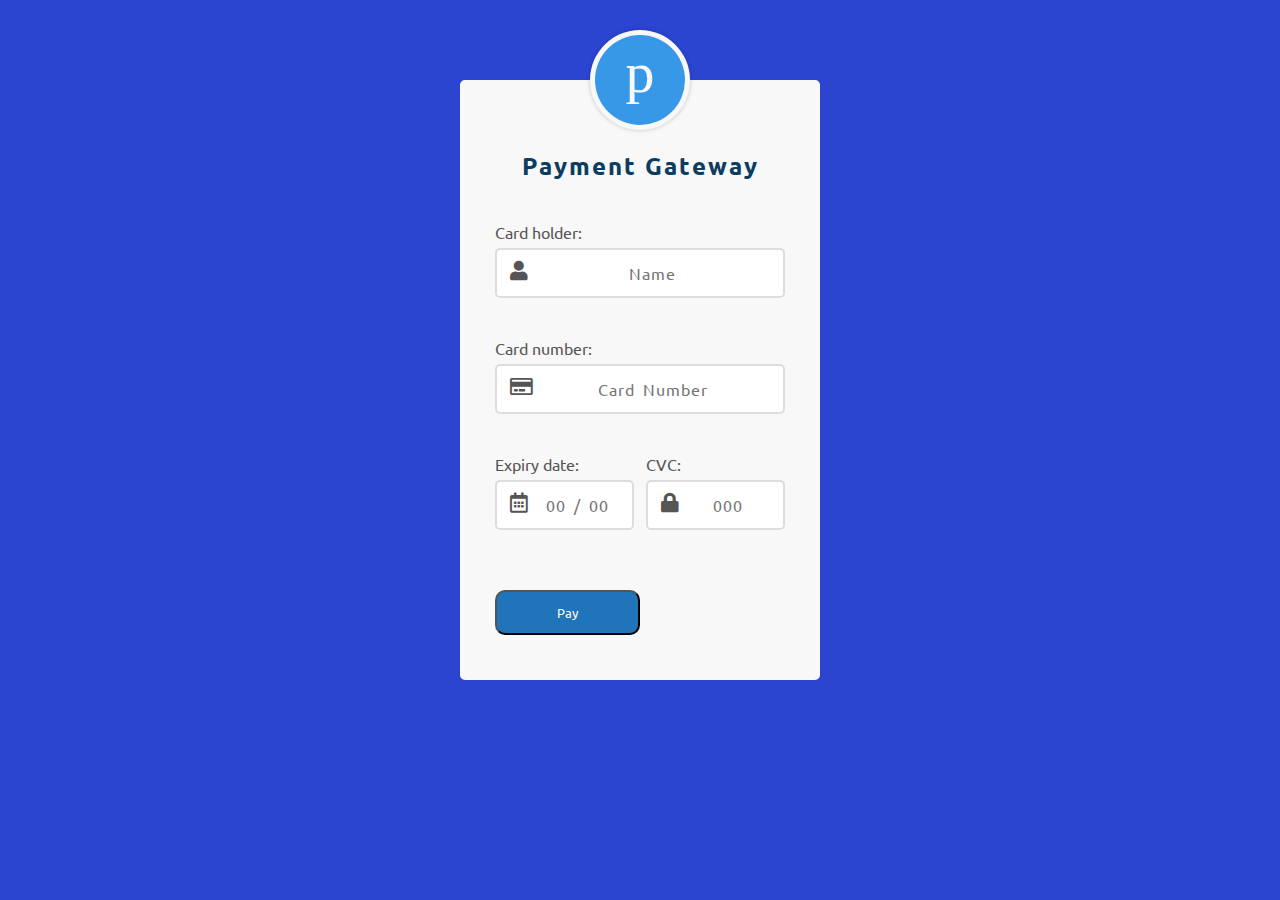
<file: assignment 4/html/card.html>
<!DOCTYPE html>
<html lang="en">
<head>
	<meta charset="UTF-8">
	<title>Payment</title>
	<link rel="stylesheet" href="https://use.fontawesome.com/releases/v5.4.2/css/all.css">
	<link rel="stylesheet" href="../css/card.css">
  <link rel="icon" href="../image/icons8-питон-96.png">
</head>
<body>
<div class="wrapper">
  <div class="payment">
    <div class="payment-logo">
      <p>p</p>
    </div>
    
    
    <h2>Payment Gateway</h2>
    <div class="form">
      <div class="card space icon-relative card-holder">
        <label class="label">Card holder:</label>
        <input type="text" required class="input" placeholder="Name" id="name">
        <i class="fas fa-user"></i>
        <small>Error message</small>
      </div>
      
      <div class="card space icon-relative card-number"> 
        <label class="label">Card number:</label>
        <input type="text" required class="input" data-mask="0000 0000 0000 0000" placeholder="Card Number" id="Number" maxlength="16">
        <i class="far fa-credit-card"></i>
        <small>Error message</small>
      </div>
      
      <div class="card-grp space">
        <div class="card-item icon-relative expiry-date"> 
          <label class="label">Expiry date:</label>
          <input type="text" name="expiry-data" class="input" data-mask="00 / 00"  placeholder="00 / 00" id="date" maxlength="4" oninput="checkExpiryDate(this)">
          <i class="far fa-calendar-alt"></i>
          <small>Error message</small>
        </div>
      
        <div class="card-item icon-relative cvc">
          <label class="label">CVC:</label>
          <input type="text" class="input" data-mask="000" placeholder="000" id="cvc">
          <i class="fas fa-lock"></i>
          <small>Error message</small>
        </div>
      </div>

      <button class="btn" id="payButton">Pay</button>
    </div>

  </div>
</div>
	<!-- <script src="https://code.jquery.com/jquery-3.3.1.min.js"></script>
	<script src="https://cdnjs.cloudflare.com/ajax/libs/jquery.mask/1.14.15/jquery.mask.min.js"></script> -->
  <script src="../js/card.js"></script>
</body>
</html>
</file>
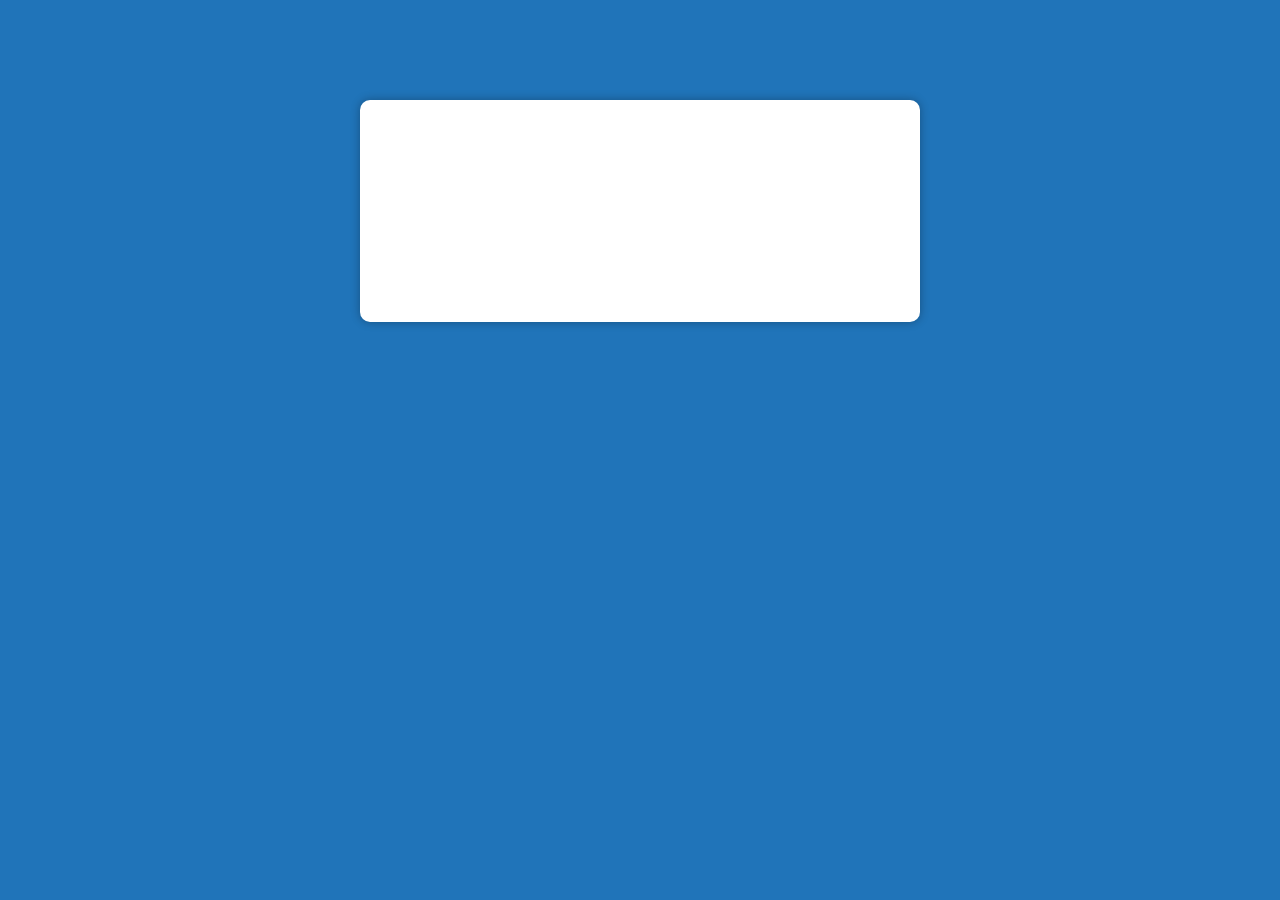
<file: assignment 4/html/success.html>
<!DOCTYPE html>
<html lang="en">
<head>
  <meta charset="UTF-8">
  <title>Payment Success</title>
  <link rel="stylesheet" href="../css/success.css">
</head>
<body>
  <div class="success-message">
    <h2>Congratulations!</h2>
    <p>You have successfully completed the payment for the course.</p>
    <p>Thank you for choosing our services!</p>
  </div>
  <script src="../js/card.js"></script>
</body>
</html>
</file>
<file: assignment 4/css/card.css>
@import url('https://fonts.googleapis.com/css?family=Baloo+Bhaijaan|Ubuntu');

*{
  margin: 0;
  padding: 0;
  box-sizing: border-box;
  font-family: 'Ubuntu', sans-serif;
}

body{
  background: #2c45d1;
  margin: 0 10px;
}

.payment{
  background: #f8f8f8;
  max-width: 360px;
  margin: 80px auto;
  height: auto;
  padding: 35px;
  padding-top: 70px;
  border-radius: 5px;
  position: relative;
}

.payment h2{
  text-align: center;
  letter-spacing: 2px;
  margin-bottom: 40px;
  color: #0d3c61;
}

.form .label{
  display: block;
  color: #555555;
  margin-bottom: 6px;
}

.input{
  padding: 13px 0px 13px 25px;
  width: 100%;
  text-align: center;
  border: 2px solid #dddddd;
  border-radius: 5px;
  letter-spacing: 1px;
  word-spacing: 3px;
  outline: none;
  font-size: 16px;
  color: #555555;
}

.card-grp{
  display: flex;
  justify-content: space-between;
}

.card-item{
  width: 48%;
}

.space{
  margin-bottom: 40px;
}

.icon-relative{
  position: relative;
}

.icon-relative .fas,
.icon-relative .far{
  position: absolute;
  top: 65%;
  transform: translateY(-50%);
  /* bottom: 12px; */
  left: 15px;
  font-size: 20px;
  color: #555555;
}

  .btn{
    width: 50%;
    margin-top: 60px;
    margin-bottom: 10px;
    background: #2074b9;
    padding: 12px;
    text-align: center;
    color: #f8f8f8;
    border-radius: 10px;
    cursor: pointer;
    display: block;
  }

.payment-logo{
  position: absolute;
  top: -50px;
  left: 50%;
  transform: translateX(-50%);
  width: 100px;
  height: 100px;
  background: #f8f8f8;
  border-radius: 50%;
  box-shadow: 0 0 5px rgba(0,0,0,0.2);
  text-align: center;
  line-height: 85px;
}

.payment-logo:before{
  content: "";
  position: absolute;
  top: 5px;
  left: 5px;
  width: 90px;
  height: 90px;
  background: #3798e7;
  border-radius: 50%;
}

.payment-logo p{
  position: relative;
  color: #f8f8f8;
  font-family: 'Baloo Bhaijaan', cursive;
  font-size: 58px;
}

@media screen and (max-width: 420px){
  .card-grp{
    flex-direction: column;
  }
  .card-item{
    width: 100%;
    margin-bottom: 20px;
  }
  .btn{
    margin-top: 20px;
  }
}
small{
  position: absolute;
  top: 100%;
  /* bottom: -15px; */
  left: 15px;
  color: rgba(186, 57, 57, 0.929);
  font-size: 10px;
  visibility: hidden;
}
</file>
<file: assignment 4/css/success.css>
body {
    font-family: Arial, sans-serif;
    background-color: #2074b9;
    color: #fff;
    text-align: center;
  }
  
  .success-message {
    max-width: 500px;
    margin: 100px auto;
    padding: 30px;
    background-color: #fff;
    border-radius: 10px;
    box-shadow: 0 0 10px rgba(0, 0, 0, 0.3);
  }
  
  .success-message h2 {
    font-size: 36px;
    margin-bottom: 20px;
  }
  
  .success-message p {
    font-size: 18px;
    margin-bottom: 10px;
  }
</file>
